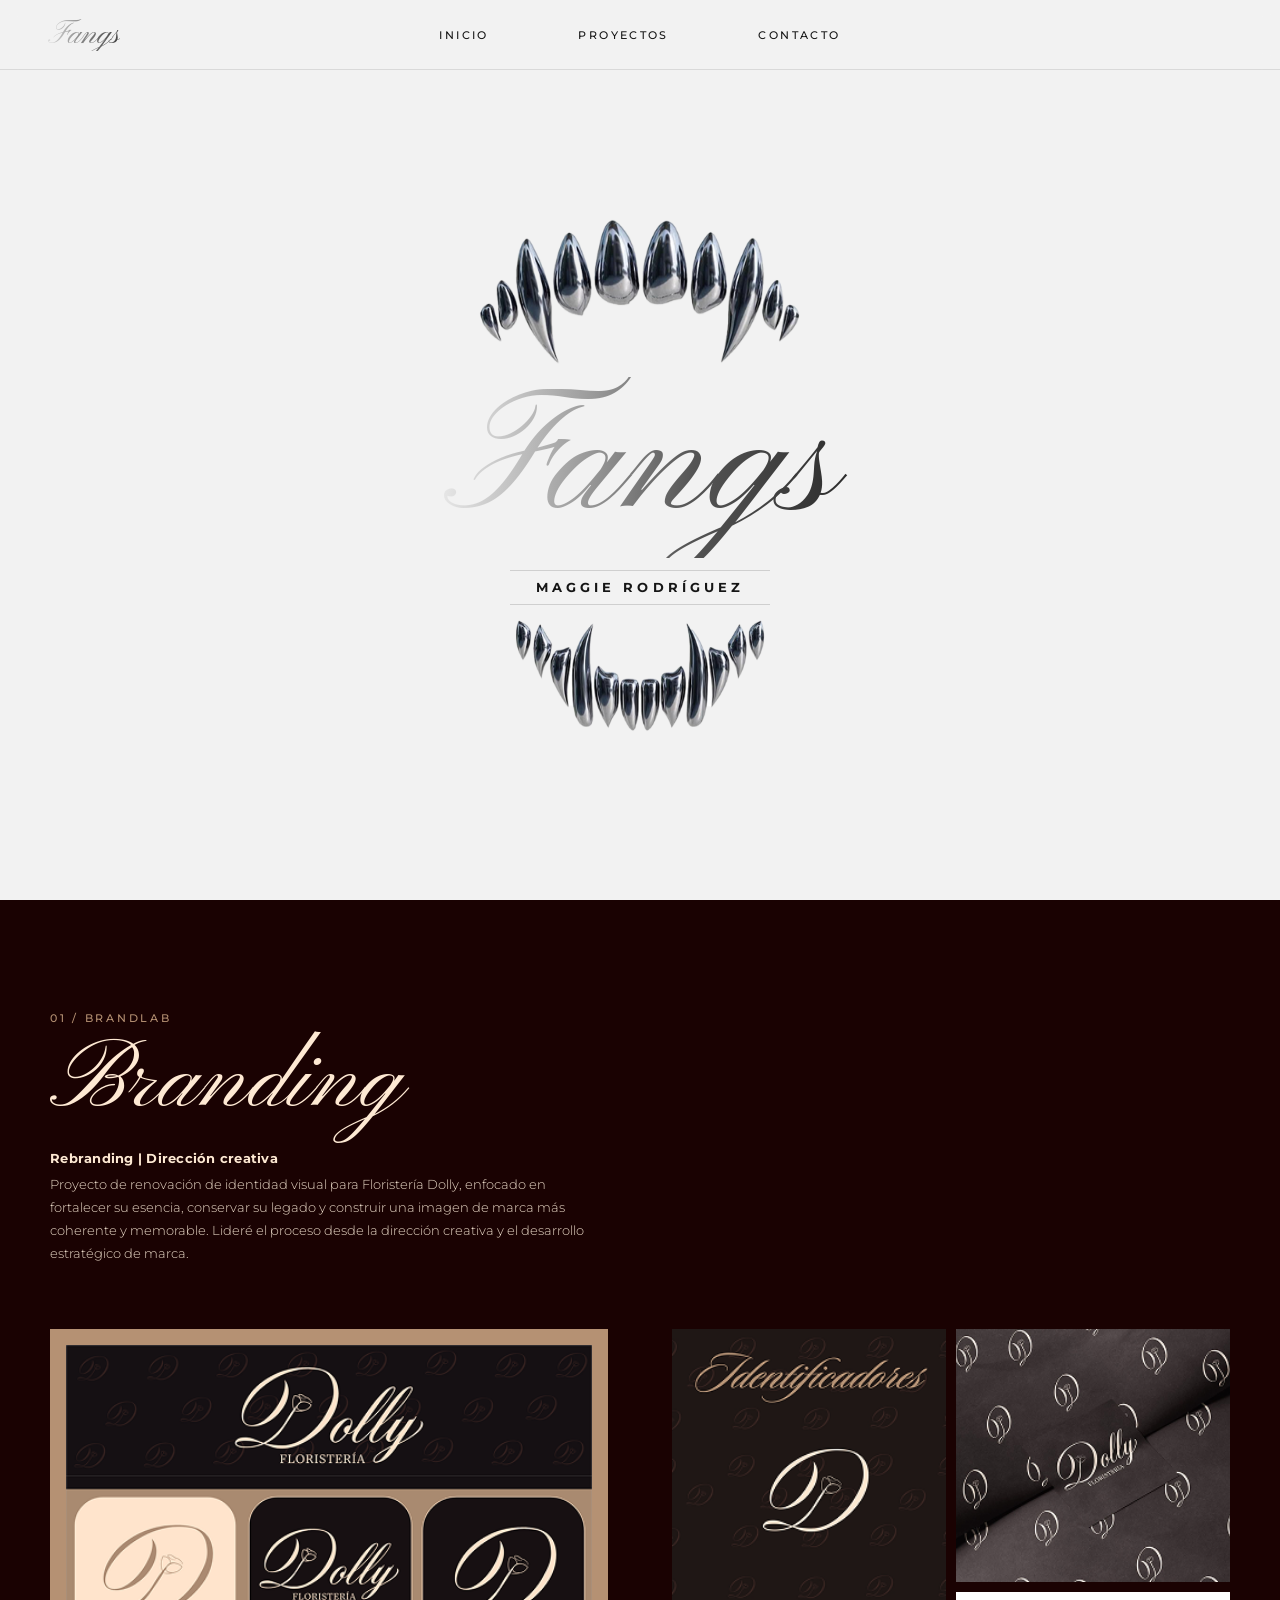
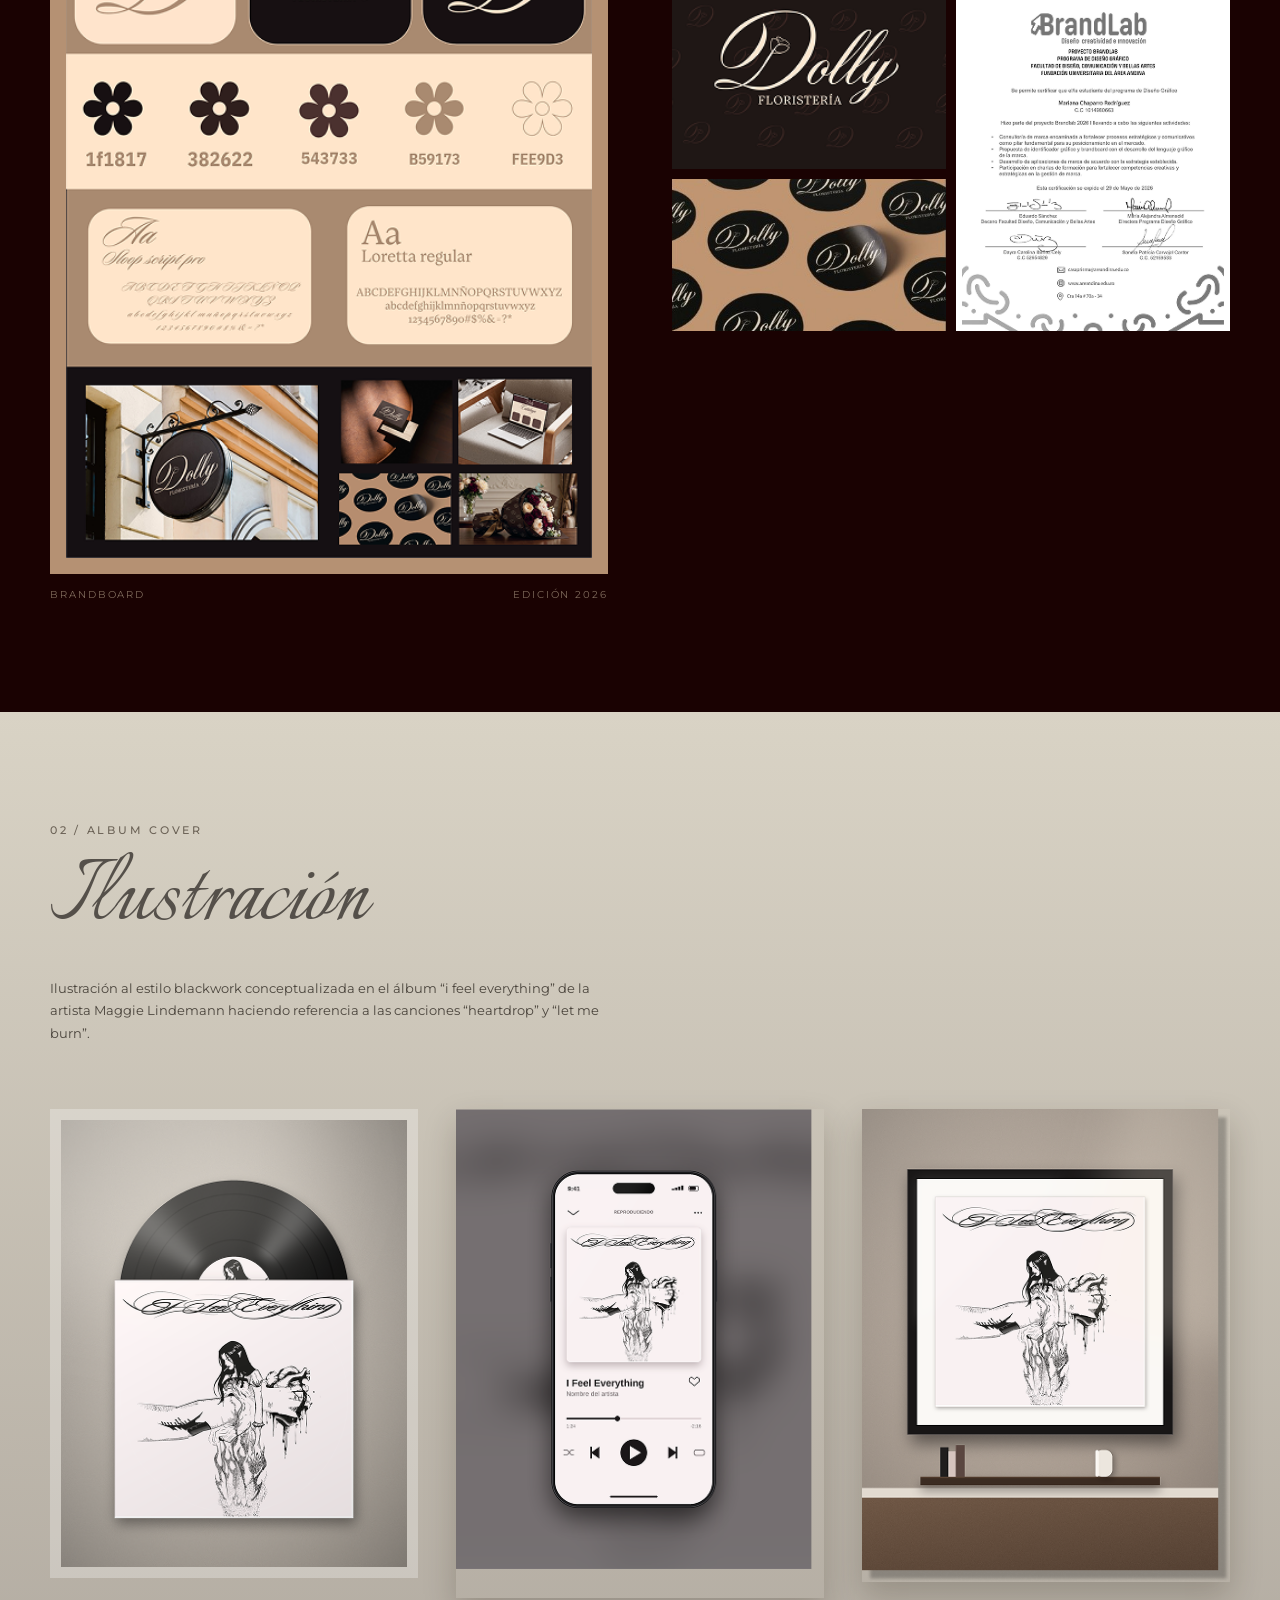
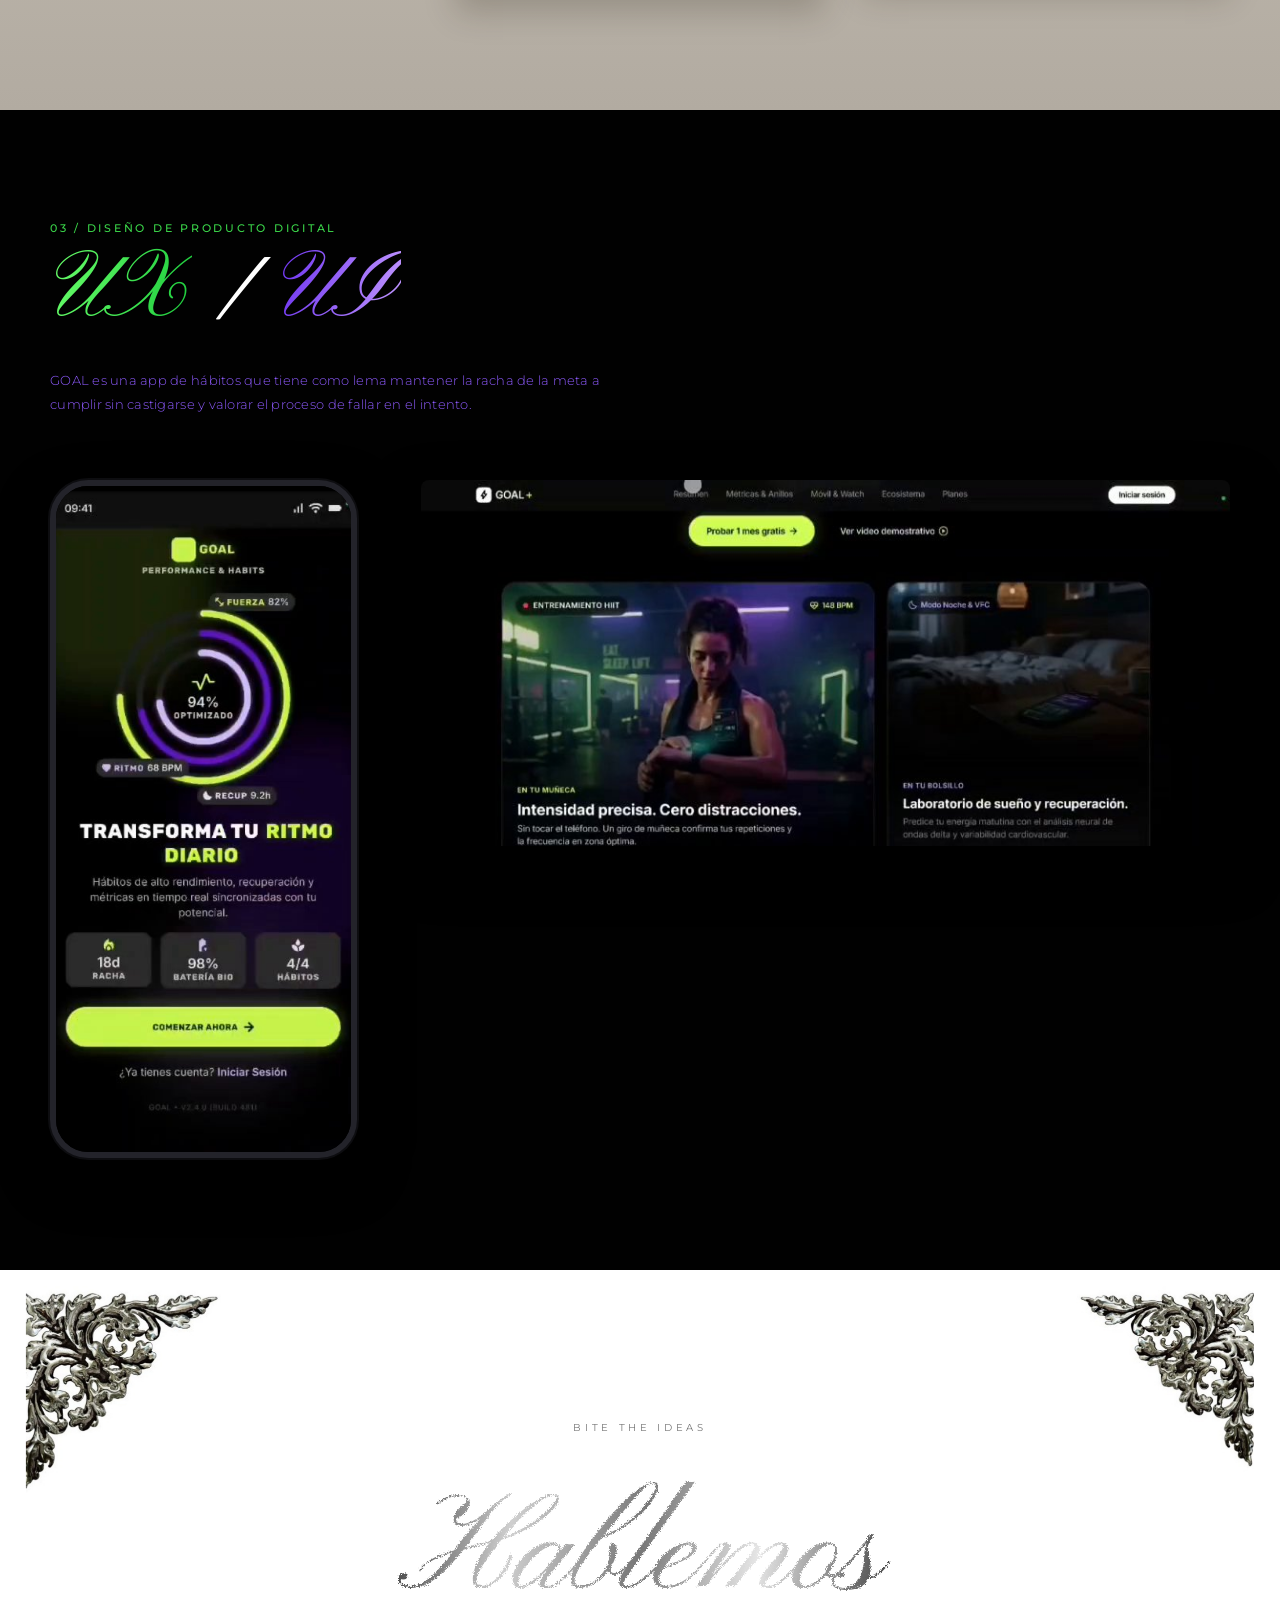
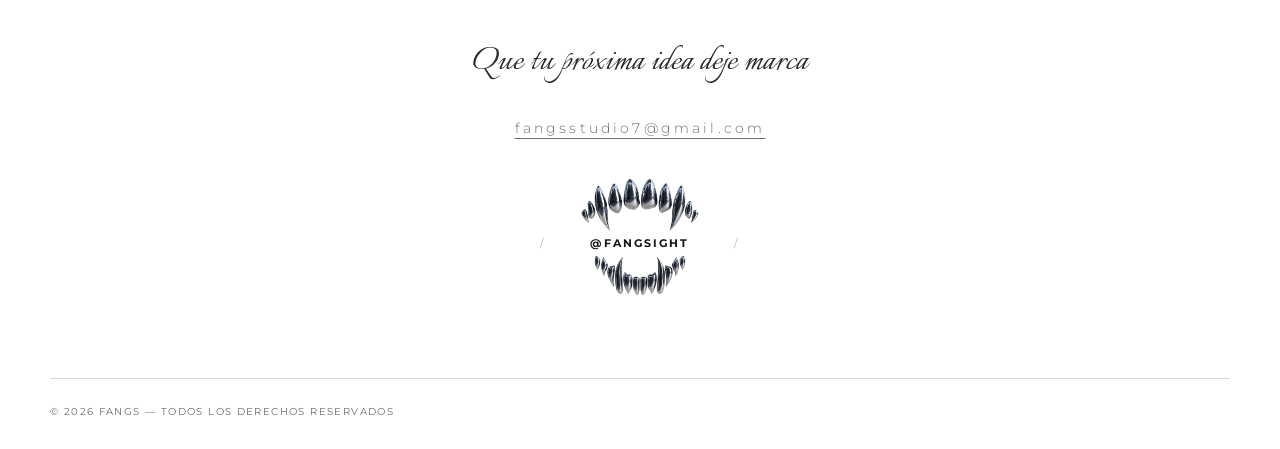
<file: index.html>
<!DOCTYPE html>
<html lang="es">
<head>
  <meta charset="UTF-8">
  <meta name="viewport" content="width=device-width, initial-scale=1">
  <title>Fangs — Maggie Rodríguez · Portafolio</title>
  <meta name="description" content="Portafolio de Maggie Rodríguez (Fangs): branding, ilustración y diseño de producto digital UX/UI.">
  <meta name="theme-color" content="#f2f2f2">
  <meta property="og:title" content="Fangs — Maggie Rodríguez">
  <meta property="og:description" content="Branding, ilustración y UX/UI. Bite the ideas.">
  <meta property="og:image" content="dientes-superior.png">
  <link rel="icon" href="dientes-superior.png" type="image/png">

  <!-- Fuentes: cámbialas por tus fuentes reales si las tienes (ver README) -->
  <link rel="preconnect" href="https://fonts.googleapis.com">
  <link rel="preconnect" href="https://fonts.gstatic.com" crossorigin>
  <link href="https://fonts.googleapis.com/css2?family=Montserrat:wght@300;400;500;700&family=Pinyon+Script&family=Italianno&display=swap" rel="stylesheet">

  <script>document.documentElement.classList.add("js")</script>
  <link rel="stylesheet" href="styles.css">
</head>
<body>
  <a class="skip" href="#proyectos">Saltar al contenido</a>

  <!-- Filtro de textura para "Hablemos" -->
  <svg width="0" height="0" aria-hidden="true" focusable="false" style="position:absolute">
    <filter id="grano" x="-5%" y="-5%" width="110%" height="110%">
      <feTurbulence type="fractalNoise" baseFrequency="0.9" numOctaves="2" seed="4" result="ruido"/>
      <feDisplacementMap in="SourceGraphic" in2="ruido" scale="5" xChannelSelector="R" yChannelSelector="G"/>
    </filter>
  </svg>

  <header class="nav">
    <a class="nav__logo" href="#inicio" aria-label="Fangs, ir al inicio">Fangs</a>
    <nav class="nav__links" aria-label="Principal">
      <a href="#inicio">Inicio</a>
      <a href="#proyectos">Proyectos</a>
      <a href="#contacto">Contacto</a>
    </nav>
  </header>

  <main>
    <!-- HERO -->
    <section id="inicio" class="hero">
      <div class="hero__stage">
        <img class="hero__dientes hero__dientes--sup" src="dientes-superior.png" alt="" width="525" height="215">
        <div class="hero__centro">
          <h1 class="hero__titulo">Fangs</h1>
          <p class="hero__nombre"><span>Maggie Rodríguez</span></p>
        </div>
        <img class="hero__dientes hero__dientes--inf" src="dientes-inferior.png" alt="" width="509" height="180">
      </div>
    </section>

    <div id="proyectos"></div>

    <!-- 01 BRANDING -->
    <section class="branding reveal" data-reveal="branding">
      <div class="wrap">
        <p class="eyebrow eyebrow--tan">01 / BrandLab</p>
        <h2 class="titulo titulo--branding">Branding</h2>
        <p class="branding__rol">Rebranding | Dirección creativa</p>
        <p class="branding__texto">Proyecto de renovación de identidad visual para Floristería Dolly, enfocado en fortalecer su esencia, conservar su legado y construir una imagen de marca más coherente y memorable. Lideré el proceso desde la dirección creativa y el desarrollo estratégico de marca.</p>

        <div class="branding__grid">
          <figure class="board">
            <div class="board__marco">
              <img src="dolly-brandboard.png" alt="Brandboard de Floristería Dolly con logotipo, paleta, tipografías y aplicaciones" loading="lazy">
            </div>
            <figcaption><span>Brandboard</span><span>Edición 2026</span></figcaption>
          </figure>

          <div class="collage">
            <img class="collage__ident"   src="dolly-identificadores.png" alt="Identificadores de Dolly: monograma y logotipo" loading="lazy">
            <img class="collage__patron"  src="dolly-patron.png" alt="Papel de empaque con el patrón de Dolly" loading="lazy">
            <img class="collage__cert"    src="certificado-brandlab.png" alt="Certificado de participación en el proyecto BrandLab 2026" loading="lazy">
            <img class="collage__sticker" src="dolly-stickers.jpg" alt="Stickers ovalados con el logotipo de Dolly" loading="lazy">
          </div>
        </div>
      </div>
    </section>

    <!-- 02 ILUSTRACIÓN -->
    <section class="ilustracion reveal" data-reveal="ilustracion">
      <div class="wrap">
        <p class="eyebrow eyebrow--dark">02 / Album cover</p>
        <h2 class="titulo titulo--ilustracion">Ilustración</h2>
        <p class="ilustracion__texto">Ilustración al estilo blackwork conceptualizada en el álbum “i feel everything” de la artista Maggie Lindemann haciendo referencia a las canciones “heartdrop” y “let me burn”.</p>

        <div class="ilustracion__grid">
          <figure class="marco marco--borde">
            <img src="ilustracion-vinilo.png" alt="Portada del álbum “i feel everything” en un disco de vinilo" loading="lazy">
          </figure>
          <figure class="marco">
            <img src="ilustracion-celular.png" alt="Portada del álbum en la pantalla de un reproductor de música en un celular" loading="lazy">
          </figure>
          <figure class="marco">
            <img src="ilustracion-cuadro.png" alt="Portada del álbum enmarcada en la pared" loading="lazy">
          </figure>
        </div>
      </div>
    </section>

    <!-- 03 UX / UI -->
    <section class="ux">
      <div class="wrap">
        <p class="eyebrow eyebrow--verde">03 / Diseño de producto digital</p>
        <h2 class="titulo titulo--ux"><span class="ux__a">UX</span> <span class="ux__barra">/</span> <span class="ux__b">UI</span></h2>
        <p class="ux__texto">GOAL es una app de hábitos que tiene como lema mantener la racha de la meta a cumplir sin castigarse y valorar el proceso de fallar en el intento.</p>

        <div class="ux__videos">
          <div class="telefono">
            <video src="goal-app-movil.mp4" poster="poster-goal-app-movil.jpg"
                   autoplay muted loop playsinline preload="metadata"
                   aria-label="Recorrido en video de los flujos de la app GOAL en celular"></video>
          </div>
          <div class="pantalla">
            <video src="goal-web.mp4" poster="poster-goal-web.jpg"
                   autoplay muted loop playsinline preload="metadata"
                   aria-label="Recorrido en video de la página web de GOAL"></video>
          </div>
        </div>
      </div>
    </section>

    <!-- CONTACTO -->
    <section id="contacto" class="contacto">
      <img class="ornamento ornamento--izq" src="ornamento-izquierdo.jpg" alt="" loading="lazy">
      <img class="ornamento ornamento--der" src="ornamento-derecho.jpg" alt="" loading="lazy">

      <div class="contacto__centro">
        <p class="contacto__lema">Bite the ideas</p>
        <h2 class="contacto__titulo" data-reveal="hablemos">Hablemos</h2>
        <p class="contacto__frase">Que tu próxima idea deje marca</p>
        <a class="contacto__correo" href="mailto:fangsstudio7@gmail.com">fangsstudio7@gmail.com</a>

        <a class="insta" href="https://www.instagram.com/fangsight" target="_blank" rel="noopener noreferrer" aria-label="Instagram @fangsight">
          <img src="dientes-superior.png" alt="" width="525" height="215">
          <span class="insta__handle"><i>/</i>@fangsight<i>/</i></span>
          <img src="dientes-inferior.png" alt="" width="509" height="180">
        </a>
      </div>

      <footer class="pie">
        <p>© 2026 Fangs — Todos los derechos reservados</p>
      </footer>
    </section>
  </main>

  <script src="main.js"></script>
</body>
</html>
</file>
<file: styles.css>
/* =========================================================
   FANGS — Portafolio · Maggie Rodríguez
   Estilos. Los TIEMPOS de las animaciones vienen del
   timeline de Figma (ver bloque :root). Cámbialos ahí.
   ========================================================= */

:root {
  /* ---- Colores (tomados del diseño) ---- */
  --gris-hero: #f2f2f2;
  --vino: #1a0202;
  --arena: #b59173;
  --crema: #fee9d3;
  --ilus-arriba: #d9d3c5;
  --ilus-abajo: #b2aba1;
  --negro: #010101;
  --verde: #3bd64a;
  --morado: #8f5bff;
  --tinta: #151515;

  /* ---- Tipografías ---- */
  --script: "Pinyon Script", "Snell Roundhand", "Apple Chancery", cursive;
  --script-fina: "Italianno", "Pinyon Script", "Snell Roundhand", cursive;
  --sans: "Montserrat", system-ui, -apple-system, "Segoe UI", sans-serif;

  /* ---- TIEMPOS DE ANIMACIÓN (timeline de Figma) ----
     Dientes del hero: barra de ~0.8 s, se abren y cierran en bucle.
     Branding: opacidad 0 → 1 en 1 s (curva suave).
     Ilustración: desenfoque en 1 s.
     Hablemos: textura con keyframes en 0 / 0.21 / 0.39 / 0.58 / 0.77 / 1.02 s. */
  --t-dientes: 0.8s;
  --t-branding: 1s;
  --t-ilustracion: 1s;
  --t-hablemos: 1.02s;
  --hablemos-repeticiones: 1; /* pon "infinite" para que la textura vibre en bucle */

  --nav-alto: 4.4rem;
}

*, *::before, *::after { box-sizing: border-box; }

html { scroll-behavior: smooth; scroll-padding-top: var(--nav-alto); }

body {
  margin: 0;
  font-family: var(--sans);
  color: var(--tinta);
  background: var(--gris-hero);
  -webkit-font-smoothing: antialiased;
}

img, video { display: block; max-width: 100%; }
a { color: inherit; }

:focus-visible { outline: 2px solid currentColor; outline-offset: 4px; }

.skip {
  position: absolute; left: 1rem; top: -4rem; z-index: 100;
  background: #000; color: #fff; padding: .6rem 1rem; font-size: .8rem;
}
.skip:focus { top: 1rem; }

.wrap { width: min(1180px, 100% - 3rem); margin-inline: auto; }

/* ---------- NAV ---------- */
.nav {
  position: sticky; top: 0; z-index: 50;
  height: var(--nav-alto);
  display: grid; grid-template-columns: 1fr auto 1fr; align-items: center;
  padding-inline: clamp(1.25rem, 4vw, 3rem);
  background: rgba(242, 242, 242, .92);
  backdrop-filter: blur(8px);
  border-bottom: 1px solid rgba(0, 0, 0, .1);
}
.nav__logo {
  font-family: var(--script); font-size: 2rem; line-height: 1; text-decoration: none;
  justify-self: start;
  background: linear-gradient(100deg, #e3e3e3 0%, #8a8a8a 45%, #3d3d3d 100%);
  -webkit-background-clip: text; background-clip: text; color: transparent;
}
.nav__links { display: flex; gap: clamp(2rem, 7vw, 6rem); }
.nav__links a {
  font-size: .68rem; font-weight: 500; letter-spacing: .22em; text-transform: uppercase;
  text-decoration: none; padding-block: .4rem;
  background: linear-gradient(currentColor, currentColor) 0 100% / 0 1px no-repeat;
  transition: background-size .25s ease;
}
.nav__links a:hover { background-size: 100% 1px; }

/* ---------- HERO ---------- */
.hero {
  background: var(--gris-hero);
  min-height: calc(100svh - var(--nav-alto));
  display: grid; place-items: center;
  padding: 3rem 1rem 5rem;
  overflow: hidden;
}
.hero__stage {
  --W: clamp(250px, 32vw, 460px);
  width: var(--W);
  display: flex; flex-direction: column; align-items: center;
}
.hero__dientes { position: relative; z-index: 1; will-change: transform; }
.hero__dientes--sup { width: 100%; height: auto; animation: morder-sup var(--t-dientes) ease-in-out infinite alternate; }
.hero__dientes--inf { width: 86%;  height: auto; animation: morder-inf var(--t-dientes) ease-in-out infinite alternate; }

.hero__centro { position: relative; z-index: 2; text-align: center; margin-block: calc(var(--W) * .02); }
.hero__titulo {
  margin: 0; font-family: var(--script); font-weight: 400;
  font-size: calc(var(--W) * .42); line-height: 1.05; padding-inline: .1em;
  background: linear-gradient(95deg, #f4f4f4 0%, #9a9a9a 38%, #555 62%, #2a2a2a 100%);
  -webkit-background-clip: text; background-clip: text; color: transparent;
}
.hero__nombre { margin: calc(var(--W) * .03) 0 0; }
.hero__nombre span {
  display: inline-block; padding: .55rem 1.6rem;
  font-size: clamp(.62rem, 1.1vw, .8rem); font-weight: 700; letter-spacing: .32em; text-transform: uppercase;
  border-block: 1px solid rgba(0, 0, 0, .14);
}

/* Abrir y cerrar: arriba baja, abajo sube (el título queda por encima) */
@keyframes morder-sup { from { transform: translateY(0); } to { transform: translateY(calc(var(--W) * .13)); } }
@keyframes morder-inf { from { transform: translateY(0); } to { transform: translateY(calc(var(--W) * -.11)); } }

/* ---------- TÍTULOS Y ETIQUETAS ---------- */
.eyebrow { margin: 0 0 .5rem; font-size: .66rem; font-weight: 500; letter-spacing: .26em; text-transform: uppercase; }
.eyebrow--tan { color: var(--arena); }
.eyebrow--dark { color: #6b6256; }
.eyebrow--verde { color: var(--verde); }

.titulo { margin: 0; font-weight: 400; line-height: 1.05; }

/* ---------- 01 BRANDING ---------- */
.branding { background: var(--vino); color: var(--crema); padding: clamp(4rem, 9vw, 7rem) 0; }
.titulo--branding { font-family: var(--script); font-size: clamp(3.6rem, 8vw, 6rem); color: var(--crema); }
.branding__rol { margin: 1.1rem 0 .4rem; font-size: .8rem; font-weight: 700; letter-spacing: .02em; }
.branding__texto { margin: 0; max-width: 62ch; font-size: .82rem; line-height: 1.75; font-weight: 300; color: #e9d9c7; }

.branding__grid {
  margin-top: clamp(2.5rem, 6vw, 4rem);
  display: grid; grid-template-columns: minmax(0, 5fr) minmax(0, 5fr); gap: clamp(1.5rem, 5vw, 4.5rem);
  align-items: start;
}
.board { margin: 0; }
.board__marco { background: var(--arena); padding: clamp(.6rem, 1.4vw, 1rem); }
.board__marco img { width: 100%; height: auto; }
.board figcaption {
  display: flex; justify-content: space-between; margin-top: .9rem;
  font-size: .6rem; letter-spacing: .2em; text-transform: uppercase; color: #7e6a5b;
}

.collage {
  display: grid; gap: .6rem; grid-template-columns: 1fr 1fr;
  grid-template-rows: 1.5fr 1.05fr .9fr;
  grid-template-areas: "ident patron" "ident cert" "sticker cert";
  aspect-ratio: 1 / 1.08;
}
.collage img { width: 100%; height: 100%; object-fit: cover; min-height: 0; }
.collage__ident { grid-area: ident; }
.collage__patron { grid-area: patron; }
.collage__cert { grid-area: cert; object-fit: contain !important; background: #fff; }
.collage__sticker { grid-area: sticker; }

/* Animación de Figma: Branding → opacidad 0 a 1 */
.js .titulo--branding { opacity: 0; }
.js .branding.is-visible .titulo--branding { animation: aparecer var(--t-branding) cubic-bezier(.45, 0, .25, 1) forwards; }
@keyframes aparecer { from { opacity: 0; } to { opacity: 1; } }

/* ---------- 02 ILUSTRACIÓN ---------- */
.ilustracion { background: linear-gradient(180deg, var(--ilus-arriba), var(--ilus-abajo)); padding: clamp(4rem, 9vw, 7rem) 0; }
.titulo--ilustracion { font-family: var(--script-fina); font-size: clamp(4rem, 9vw, 6.6rem); color: #55504a; font-style: normal; }
.ilustracion__texto { margin: 1.4rem 0 0; max-width: 64ch; font-size: .8rem; line-height: 1.75; color: #4a443c; }

.ilustracion__grid {
  margin-top: clamp(2.5rem, 6vw, 4rem);
  display: grid; grid-template-columns: repeat(3, minmax(0, 1fr)); gap: clamp(1rem, 3vw, 2.5rem);
  align-items: start;
}
.marco { margin: 0; }
.marco img { width: 100%; height: auto; box-shadow: 0 14px 30px rgba(40, 32, 20, .22); }
.marco--borde { padding: .7rem; background: rgba(255, 255, 255, .28); }
.marco--borde img { box-shadow: none; }

/* Animación de Figma: Ilustración → desenfoque (radio) en 1 s */
.js .titulo--ilustracion { filter: blur(10px); }
.js .ilustracion.is-visible .titulo--ilustracion { animation: desenfoque var(--t-ilustracion) ease-out forwards; }
@keyframes desenfoque { from { filter: blur(10px); } to { filter: blur(0); } }

/* ---------- 03 UX / UI ---------- */
.ux { background: var(--negro); color: var(--morado); padding: clamp(4rem, 9vw, 7rem) 0; }
.titulo--ux { font-family: var(--script); font-size: clamp(3.6rem, 8vw, 6rem); }
.ux__a { background: linear-gradient(100deg, #6bff6b, #19c93a); -webkit-background-clip: text; background-clip: text; color: transparent; padding-inline: .06em; }
.ux__barra { color: #fff; font-family: var(--script-fina); }
.ux__b { background: linear-gradient(100deg, #6a2ff0, #c49bff); -webkit-background-clip: text; background-clip: text; color: transparent; padding-inline: .08em; }
.ux__texto { margin: 1.2rem 0 0; max-width: 62ch; font-size: .82rem; line-height: 1.8; font-weight: 300; letter-spacing: .02em; }

.ux__videos {
  margin-top: clamp(2.5rem, 6vw, 4rem);
  display: grid; grid-template-columns: minmax(200px, 26%) minmax(0, 1fr);
  gap: clamp(1.5rem, 5vw, 4rem); align-items: start;
}
.telefono {
  border: 6px solid #23232a; border-radius: 2.4rem; overflow: hidden; background: #000;
  box-shadow: 0 0 0 2px #0d0d10, 0 20px 50px rgba(0, 0, 0, .6);
  aspect-ratio: 384 / 848;
}
.pantalla { border-radius: .5rem; overflow: hidden; background: #000; aspect-ratio: 848 / 384; box-shadow: 0 20px 50px rgba(0, 0, 0, .6); }
.telefono video, .pantalla video { width: 100%; height: 100%; object-fit: cover; }

/* ---------- CONTACTO ---------- */
.contacto { position: relative; background: #fff; padding: clamp(4rem, 8vw, 6rem) 0 0; overflow: hidden; }
.ornamento {
  position: absolute; top: 1rem; width: clamp(110px, 16vw, 240px); height: auto;
  mix-blend-mode: multiply; pointer-events: none;
}
.ornamento--izq { left: clamp(.5rem, 2vw, 2rem); }
.ornamento--der { right: clamp(.5rem, 2vw, 2rem); }

.contacto__centro { position: relative; text-align: center; padding-inline: 1.5rem; display: flex; flex-direction: column; align-items: center; }
.contacto__lema { margin: clamp(2rem, 5vw, 3.5rem) 0 0; font-size: .6rem; letter-spacing: .38em; text-transform: uppercase; color: #777; }
.contacto__titulo {
  margin: clamp(1.5rem, 4vw, 3rem) 0 0;
  font-family: var(--script); font-weight: 400; font-size: clamp(4rem, 11vw, 8.5rem); line-height: 1.1; padding-inline: .1em;
  background: linear-gradient(100deg, #2b2b2b 0%, #cfcfcf 25%, #777 50%, #e6e6e6 72%, #333 100%);
  background-size: 100% 100%; background-repeat: no-repeat;
  -webkit-background-clip: text; background-clip: text; color: transparent;
  filter: url(#grano);
}
/* Animación de Figma: Hablemos → "Textura 2 Tamaño X" con 6 keyframes (0, .21, .39, .58, .77, 1.02 s) */
.js .contacto__titulo.is-visible { animation: textura var(--t-hablemos) ease-in-out var(--hablemos-repeticiones) both; }
@keyframes textura {
  0%     { background-size: 100% 100%; }
  20.6%  { background-size: 150% 100%; }
  38.2%  { background-size: 120% 100%; }
  56.9%  { background-size: 190% 100%; }
  75.5%  { background-size: 140% 100%; }
  100%   { background-size: 100% 100%; }
}
.contacto__frase { margin: .4rem 0 0; font-family: var(--script-fina); font-size: clamp(1.7rem, 3.4vw, 2.5rem); color: #2a2a2a; }
.contacto__correo {
  margin-top: 2rem; font-size: .9rem; font-weight: 300; letter-spacing: .22em; color: #6f6f6f;
  text-decoration: underline; text-underline-offset: .35em; text-decoration-thickness: 1px;
}
.contacto__correo:hover { color: #000; }

.insta { margin-top: 2.2rem; display: flex; flex-direction: column; align-items: center; text-decoration: none; }
.insta img:first-child { width: clamp(110px, 14vw, 150px); height: auto; }
.insta img:last-child { width: clamp(95px, 12vw, 128px); height: auto; }
.insta__handle { display: flex; gap: 2.8rem; align-items: center; margin-block: .2rem; font-size: .66rem; font-weight: 700; letter-spacing: .2em; text-transform: uppercase; }
.insta__handle i { font-style: normal; font-weight: 300; color: #999; }
.insta:hover .insta__handle { letter-spacing: .26em; }
.insta__handle { transition: letter-spacing .25s ease; }

.pie { width: min(1180px, 100% - 3rem); margin: clamp(3rem, 7vw, 5rem) auto 0; padding: 1.6rem 0 2rem; border-top: 1px solid rgba(0, 0, 0, .15); }
.pie p { margin: 0; font-size: .62rem; letter-spacing: .14em; text-transform: uppercase; color: #6b6b6b; }

/* ---------- RESPONSIVE ---------- */
@media (max-width: 820px) {
  .nav { grid-template-columns: auto 1fr; }
  .nav__links { justify-self: end; gap: 1.2rem; }
  .branding__grid { grid-template-columns: 1fr; }
  .ilustracion__grid { grid-template-columns: 1fr; max-width: 420px; }
  .ux__videos { grid-template-columns: 1fr; }
  .telefono { width: min(260px, 70%); margin-inline: auto; }
  .ornamento { opacity: .9; }
  .insta__handle { gap: 1.6rem; }
}

/* ---------- MOVIMIENTO REDUCIDO ---------- */
@media (prefers-reduced-motion: reduce) {
  html { scroll-behavior: auto; }
  .hero__dientes--sup, .hero__dientes--inf { animation: none; }
  .js .titulo--branding { opacity: 1; animation: none !important; }
  .js .titulo--ilustracion { filter: none; animation: none !important; }
  .js .contacto__titulo.is-visible { animation: none; }
}
</file>
